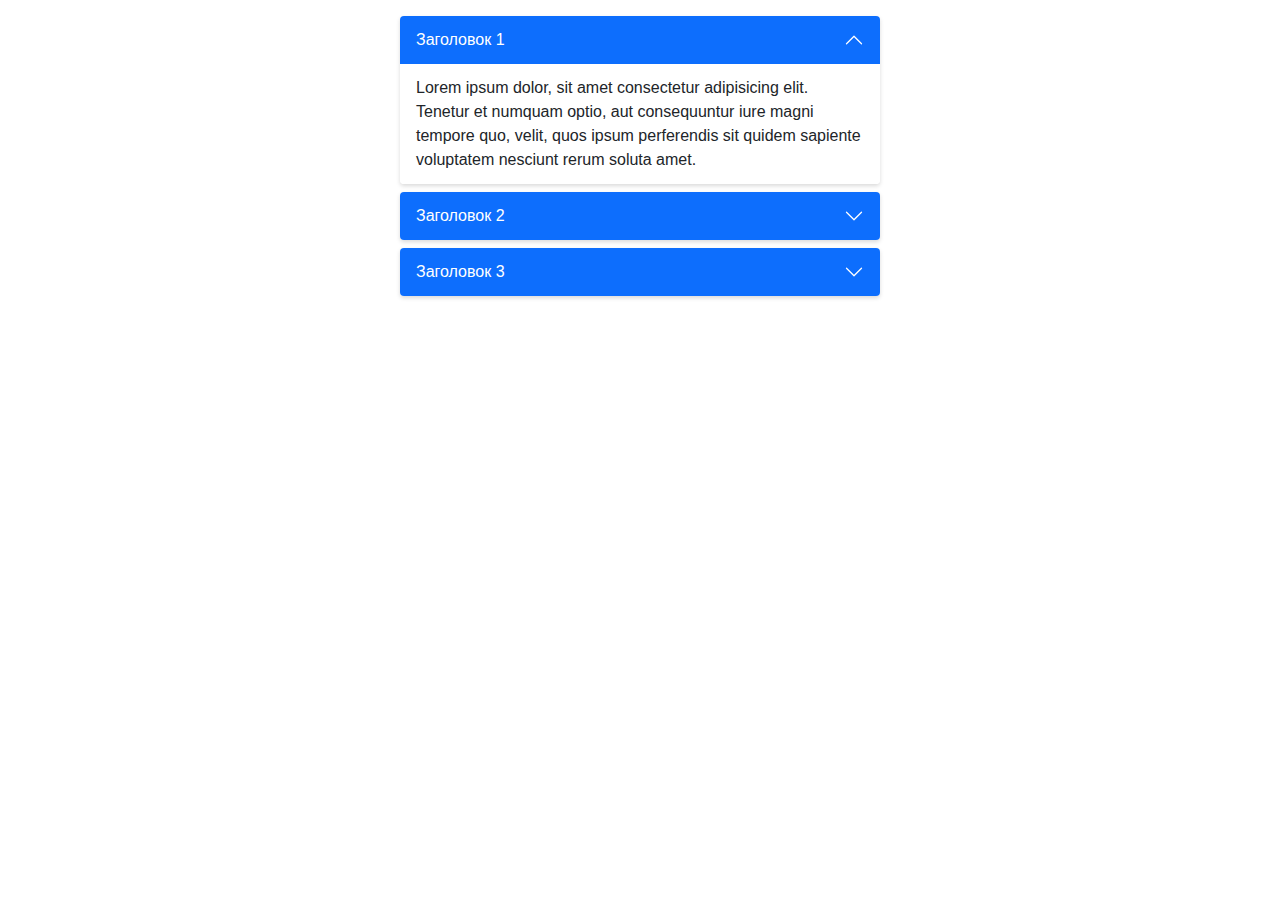
<file: ui-components-master/accordion/index.html>
<!doctype html>
<html lang="ru">

<head>
  <meta charset="utf-8">
  <meta name="viewport" content="width=device-width, initial-scale=1, shrink-to-fit=no">
  <title>Accordion</title>
  <style>
    body {
      margin: 0;
      font-family: -apple-system, BlinkMacSystemFont, "Segoe UI", Roboto, "Helvetica Neue", Arial, "Noto Sans", sans-serif, "Apple Color Emoji", "Segoe UI Emoji", "Segoe UI Symbol", "Noto Color Emoji";
      font-size: 1rem;
      font-weight: 400;
      line-height: 1.5;
      color: #212529;
      text-align: left;
      background-color: #fff;
    }

    *,
    *::before,
    *::after {
      box-sizing: border-box;
    }
  </style>
  <link href="css/accordion.css" rel="stylesheet">
  <script src="js/accordion.js"></script>
</head>

<body>


  <div class="accordion" style="max-width: 30rem; margin: 1rem auto 2rem;">
    <div class="accordion__item accordion__item_show">
      <div class="accordion__header">
        Заголовок 1
      </div>
      <div class="accordion__body">
        Lorem ipsum dolor, sit amet consectetur adipisicing elit. Tenetur et numquam optio, aut consequuntur iure magni
        tempore quo, velit, quos ipsum perferendis sit quidem sapiente voluptatem nesciunt rerum soluta amet.
      </div>
    </div>
    <div class="accordion__item">
      <div class="accordion__header">
        Заголовок 2
      </div>
      <div class="accordion__body">
        Lorem ipsum dolor sit amet consectetur adipisicing elit. Non earum deleniti recusandae placeat rem eius quod
        aliquid adipisci nemo alias debitis corporis pariatur quibusdam est, porro fuga id iure vero?
      </div>
    </div>
    <div class="accordion__item">
      <div class="accordion__header">
        Заголовок 3
      </div>
      <div class="accordion__body">
        Lorem ipsum dolor sit amet consectetur, adipisicing elit. Aliquid repellat dicta vel sapiente laudantium minima
        porro voluptatem nam, alias aliquam qui quasi eveniet odit fugiat eius aspernatur nesciunt veniam expedita!
      </div>
    </div>
  </div>

  <script>
    new ItcAccordion(document.querySelector('.accordion'), {
      alwaysOpen: true
    });
  </script>

</body>

</html>
</file>
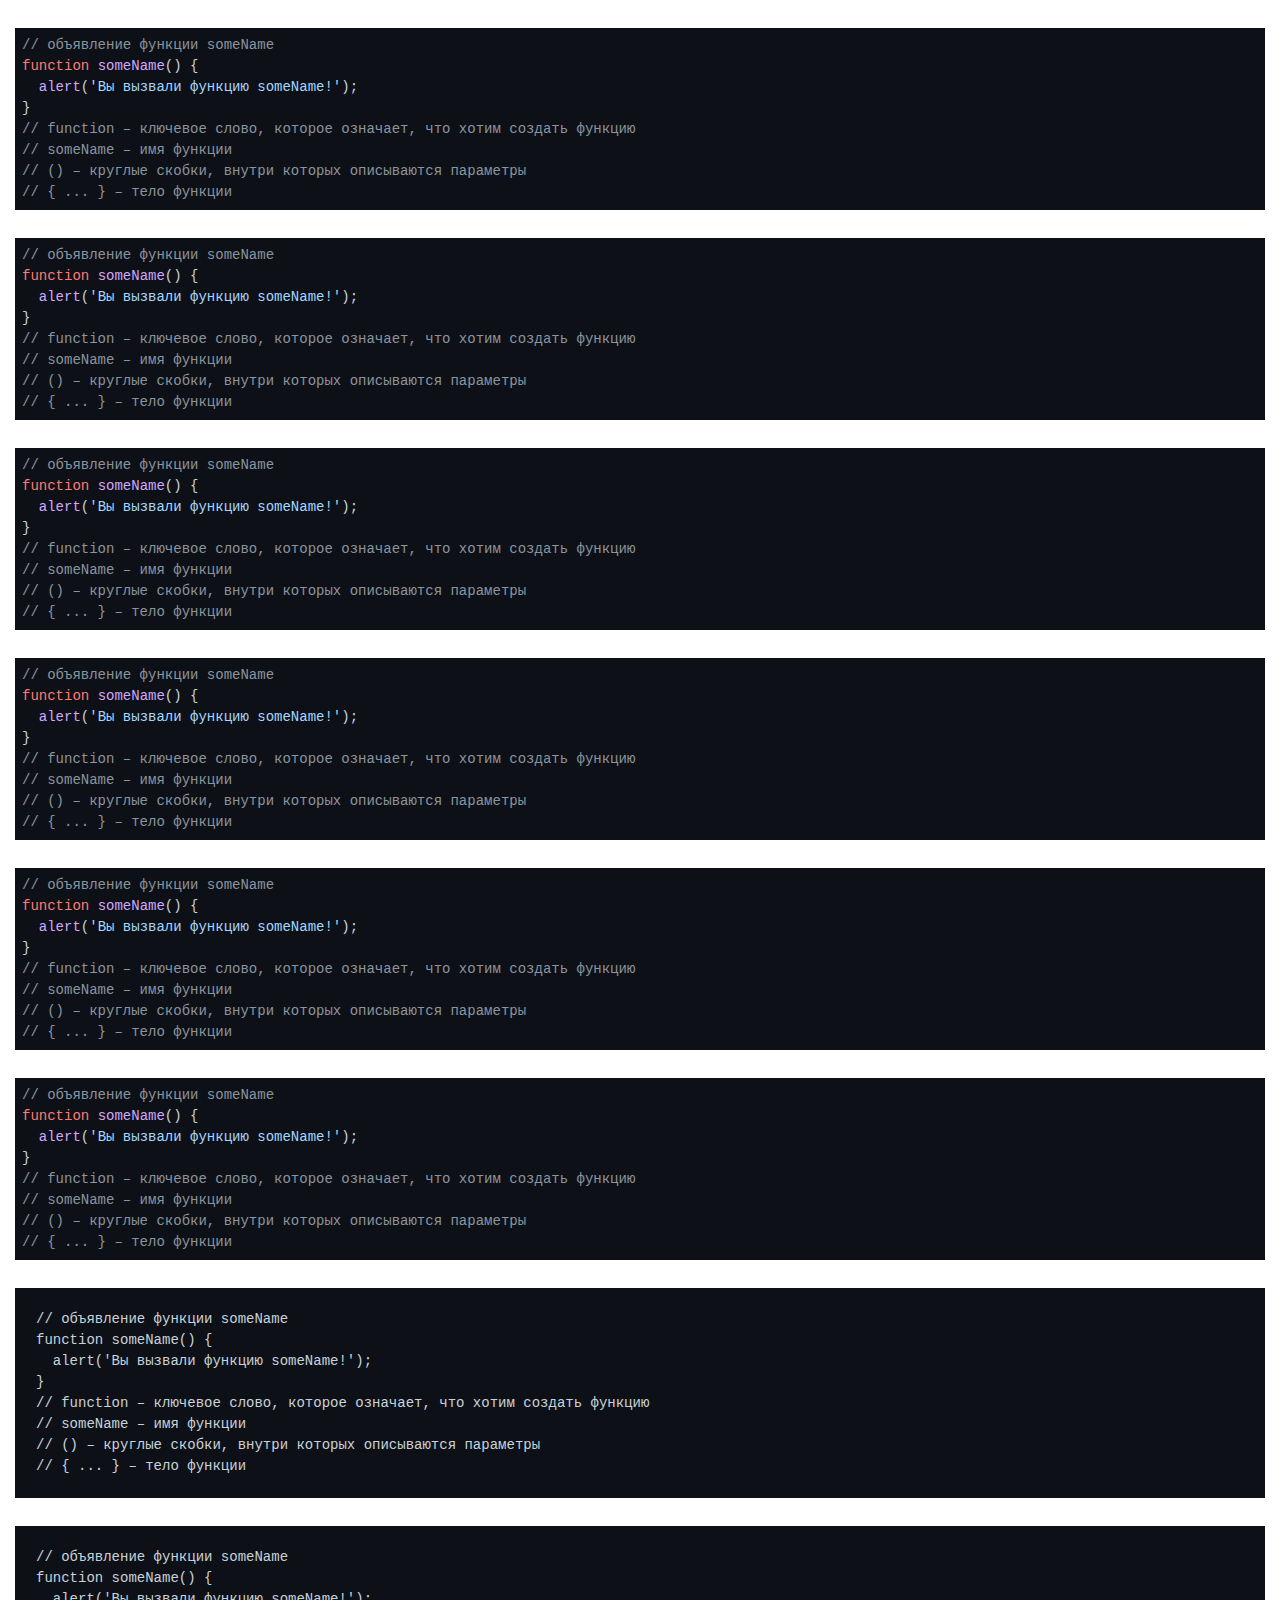
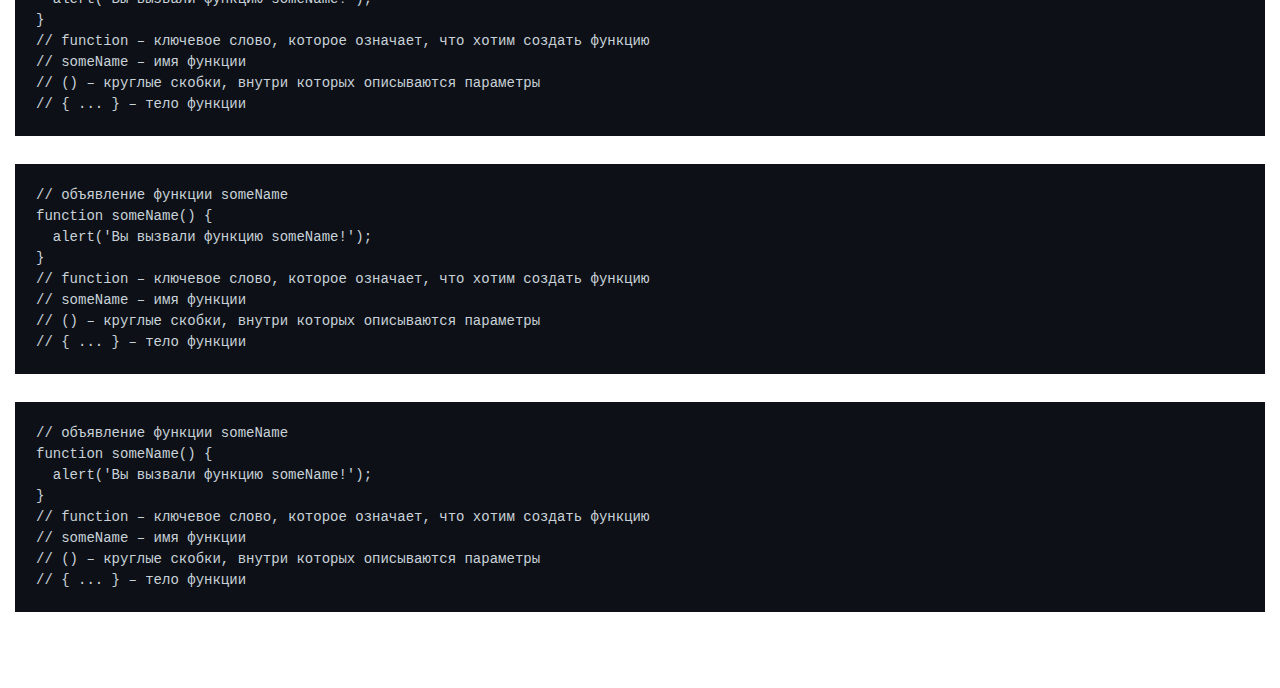
<file: ui-components-master/code-highlighting/index.html>
<!doctype html>
<html lang="ru">

<head>
  <meta charset="utf-8">
  <meta name="viewport" content="width=device-width, initial-scale=1.0">
  <title>highlight.js</title>
  <link href="assets/css/main.css" rel="stylesheet">
  <script defer src="assets/js/main.js"></script>
</head>

<body>

  <div class="container">

    <pre><code class="lang-js">// объявление функции someName
function someName() {
  alert('Вы вызвали функцию someName!');
}
// function – ключевое слово, которое означает, что хотим создать функцию
// someName – имя функции
// () – круглые скобки, внутри которых описываются параметры
// { ... } – тело функции</code></pre>

    <pre><code class="lang-js">// объявление функции someName
function someName() {
  alert('Вы вызвали функцию someName!');
}
// function – ключевое слово, которое означает, что хотим создать функцию
// someName – имя функции
// () – круглые скобки, внутри которых описываются параметры
// { ... } – тело функции</code></pre>

    <pre><code class="lang-js">// объявление функции someName
function someName() {
  alert('Вы вызвали функцию someName!');
}
// function – ключевое слово, которое означает, что хотим создать функцию
// someName – имя функции
// () – круглые скобки, внутри которых описываются параметры
// { ... } – тело функции</code></pre>

    <pre><code class="lang-js">// объявление функции someName
function someName() {
  alert('Вы вызвали функцию someName!');
}
// function – ключевое слово, которое означает, что хотим создать функцию
// someName – имя функции
// () – круглые скобки, внутри которых описываются параметры
// { ... } – тело функции</code></pre>

    <pre><code class="lang-js">// объявление функции someName
function someName() {
  alert('Вы вызвали функцию someName!');
}
// function – ключевое слово, которое означает, что хотим создать функцию
// someName – имя функции
// () – круглые скобки, внутри которых описываются параметры
// { ... } – тело функции</code></pre>

    <pre><code class="lang-js">// объявление функции someName
function someName() {
  alert('Вы вызвали функцию someName!');
}
// function – ключевое слово, которое означает, что хотим создать функцию
// someName – имя функции
// () – круглые скобки, внутри которых описываются параметры
// { ... } – тело функции</code></pre>

    <pre><code class="hljs lang-js">// объявление функции someName
function someName() {
  alert('Вы вызвали функцию someName!');
}
// function – ключевое слово, которое означает, что хотим создать функцию
// someName – имя функции
// () – круглые скобки, внутри которых описываются параметры
// { ... } – тело функции</code></pre>

    <pre><code class="hljs lang-js">// объявление функции someName
function someName() {
  alert('Вы вызвали функцию someName!');
}
// function – ключевое слово, которое означает, что хотим создать функцию
// someName – имя функции
// () – круглые скобки, внутри которых описываются параметры
// { ... } – тело функции</code></pre>

    <pre><code class="hljs lang-js">// объявление функции someName
function someName() {
  alert('Вы вызвали функцию someName!');
}
// function – ключевое слово, которое означает, что хотим создать функцию
// someName – имя функции
// () – круглые скобки, внутри которых описываются параметры
// { ... } – тело функции</code></pre>

    <pre><code class="hljs lang-js">// объявление функции someName
function someName() {
  alert('Вы вызвали функцию someName!');
}
// function – ключевое слово, которое означает, что хотим создать функцию
// someName – имя функции
// () – круглые скобки, внутри которых описываются параметры
// { ... } – тело функции</code></pre>

  </div>

</body>

</html>
</file>
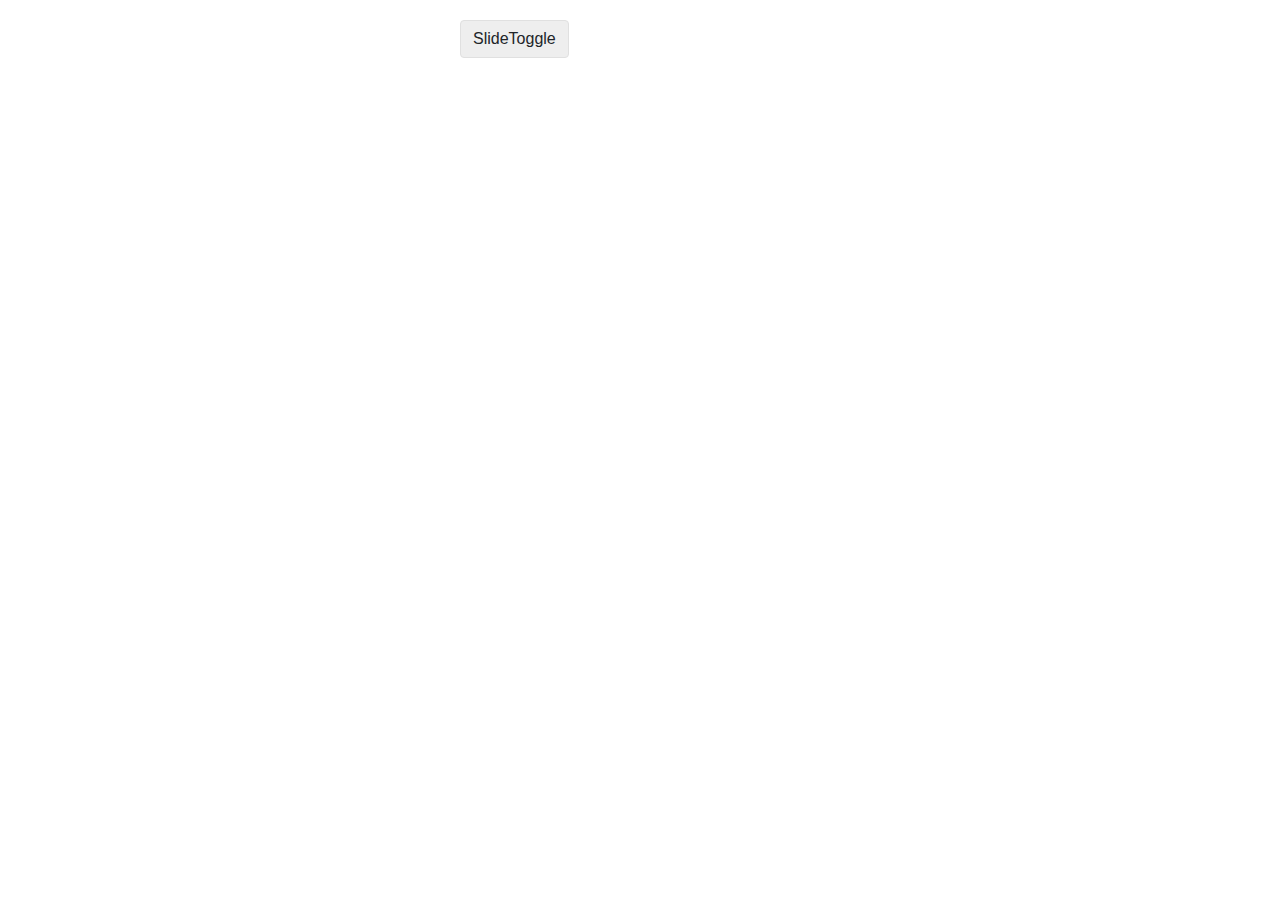
<file: ui-components-master/collapse/index.html>
<!doctype html>
<html lang="ru">

<head>
  <meta charset="utf-8">
  <meta name="viewport" content="width=device-width, initial-scale=1">
  <title>Collapse</title>
  <link rel="stylesheet" href="css/collapse.css">
  <style>
    *,
    *::before,
    *::after {
      box-sizing: border-box;
    }

    body {
      margin: 0;
      font-family: -apple-system, BlinkMacSystemFont, "Segoe UI", Roboto, "Helvetica Neue", Arial, "Noto Sans", sans-serif, "Apple Color Emoji", "Segoe UI Emoji", "Segoe UI Symbol", "Noto Color Emoji";
      font-size: 1rem;
      font-weight: 400;
      line-height: 1.5;
      color: #212529;
      text-align: left;
      background-color: #fff;
    }

    .container {
      max-width: 400px;
      margin-left: auto;
      margin-right: auto;
      padding: 20px;
    }

    button {
      display: inline-block;
      font-weight: 400;
      font-size: inherit;
      line-height: 1.5;
      color: #212529;
      text-align: center;
      text-decoration: none;
      vertical-align: middle;
      cursor: pointer;
      -webkit-user-select: none;
      -moz-user-select: none;
      user-select: none;
      background-color: #eee;
      border: 1px solid #e0e0e0;
      padding: 0.375rem 0.75rem;
      font-size: 1rem;
      border-radius: 0.25rem;
      transition: color .15s ease-in-out, background-color .15s ease-in-out, border-color .15s ease-in-out, box-shadow .15s ease-in-out;
    }

    button:hover {
      background-color: #e0e0e0;
      border-color: #bdbdbd;
    }

    button {
      margin-bottom: 1rem;
    }

    .collapse__body {
      word-wrap: break-word;
      background-color: #fff;
      background-clip: border-box;
      border: 5px solid rgba(139, 195, 74, .5);
      border-radius: 0.25rem;
      padding: 1rem;
    }
  </style>

</head>

<body>

  <div class="container">
    <button id="toggle" type="button">SlideToggle</button>

    <div class="collapse">
      <div class="collapse__body">
        <p>Lorem ipsum dolor sit amet consectetur, adipisicing elit. Aspernatur obcaecati animi corrupti, numquam
          explicabo maxime recusandae cupiditate amet velit sequi soluta nostrum vel consequuntur consectetur
          repellendus quia doloremque itaque eum!</p>
      </div>
    </div>
  </div>



  <script src="js/collapse.js"></script>
  <script>

    const collapse = new ItcCollapse(document.querySelector('.collapse'));

    document.querySelector('#toggle').onclick = () => {
      collapse.toggle();
    }
  </script>

</body>

</html>
</file>
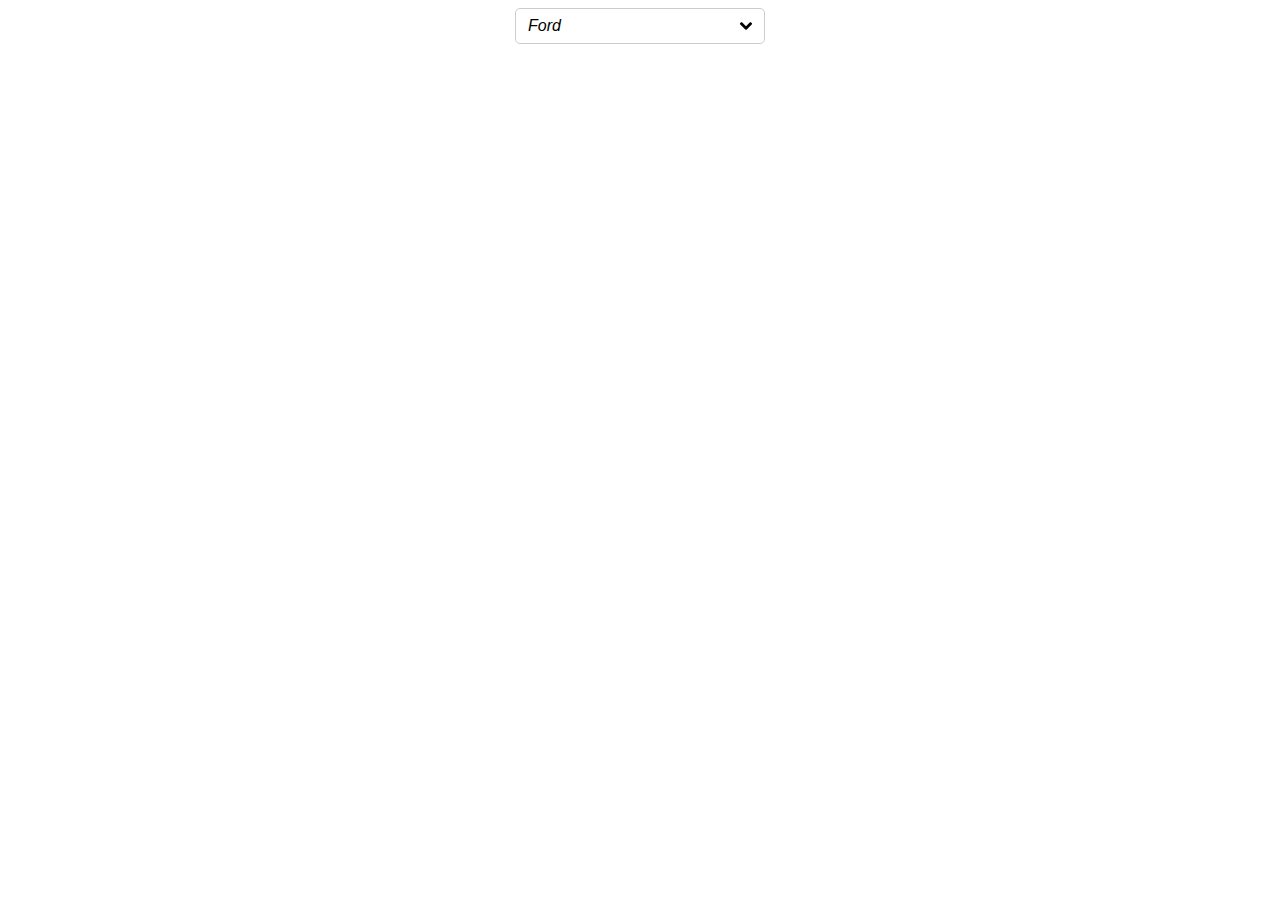
<file: ui-components-master/custom-select/index.html>
<!doctype html>
<html lang="ru">

<head>
  <meta charset="UTF-8">
  <meta name="viewport" content="width=device-width, initial-scale=1.0">
  <title>Custom select</title>
  <link href="https://fonts.googleapis.com/css2?family=Roboto&display=swap" rel="stylesheet">
  <style>
    body {
      font-family: 'Roboto', sans-serif;
    }

    .container {
      max-width: 250px;
      margin-left: auto;
      margin-right: auto;
    }
  </style>
  <!-- Подключаем CSS файл CustomSelect -->
  <link rel="stylesheet" href="itc-custom-select.css">
  <!-- Подключаем JavaScript файл CustomSelect -->
  <script defer src="itc-custom-select.js"></script>
  <!-- JS-код в котором инициализируем экземпляр CustomSelect для #select-1 -->
  <script>
    document.addEventListener('DOMContentLoaded', () => {
      ItcCustomSelect.create('#select-1', {
        name: 'car',
        targetValue: 'ford',
        options: [
          ['volkswagen', 'Volkswagen'],
          ['ford', 'Ford'],
          ['toyota', 'Toyota'],
          ['nissan', 'Nissan']
        ],
        onSelected(select, option) {
          // выбранное значение
          console.log(`Выбранное значение: ${select.value}`);
          // индекс выбранной опции
          console.log(`Индекс выбранной опции: ${select.selectedIndex}`);
          // выбранный текст опции
          const text = option ? option.textContent : '';
          console.log(`Выбранный текст опции: ${text}`);
        },
      });
      document.querySelector('.itc-select').addEventListener('itc.select.change', (e) => {
        const btn = e.target.querySelector('.itc-select__toggle');
        // выбранное значение
        console.log(`Выбранное значение: ${btn.value}`);
         // индекс выбранной опции
        console.log(`Индекс выбранной опции: ${btn.dataset.index}`);
        // выбранный текст опции
        const selected = e.target.querySelector('.itc-select__option_selected');
        const text = selected ? selected.textContent : '';
        console.log(`Выбранный текст опции: ${text}`);
      });
    })
  </script>
</head>

<body>

  <div class="container">

    <!-- Кастомный селект -->
    <div id="select-1"></div>

  </div>
</body>

</html>
</file>
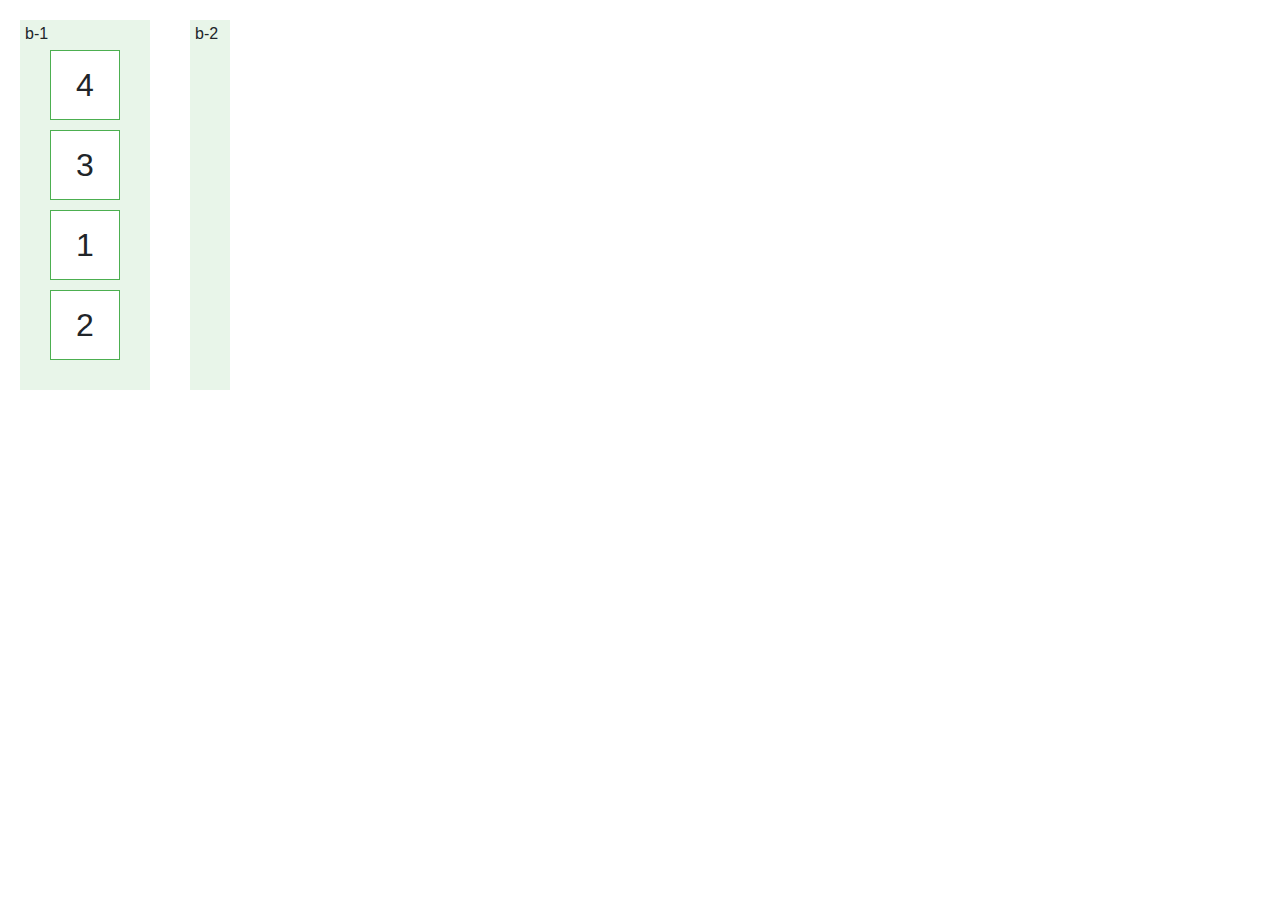
<file: ui-components-master/dynamic-move-elements/index.html>
<!doctype html>
<html lang="ru">

<head>
  <meta charset="utf-8">
  <meta name="viewport" content="width=device-width, initial-scale=1">
  <title>Dynamic Movement of Elements</title>
  <style>
    *,
    *::before,
    *::after {
      box-sizing: border-box;
    }

    body {
      margin: 0;
      font-family: -apple-system, BlinkMacSystemFont, "Segoe UI", Roboto, "Helvetica Neue", Arial, "Noto Sans", sans-serif, "Apple Color Emoji", "Segoe UI Emoji", "Segoe UI Symbol", "Noto Color Emoji";
      font-size: 1rem;
      font-weight: 400;
      line-height: 1.5;
      color: #212529;
      text-align: left;
      background-color: #fff;
    }

    .container {
      display: flex;
      flex-wrap: wrap;
    }

    .b-1,
    .b-2 {
      margin: 20px;
      padding: 20px;
      background-color: #e8f5e9;
      position: relative;
    }

    .section {
      position: absolute;
      top: 0;
      left: 0;
      padding: 2px 5px;
    }

    .el-1,
    .el-2,
    .el-3,
    .el-4 {
      width: 70px;
      height: 70px;
      margin: 10px;
      background-color: #fff;
      border: 1px solid #4caf50;
      display: flex;
      align-items: center;
      justify-content: center;
      font-size: 2rem;
    }
  </style>

</head>

<body>

  <div class="container">

    <div class="b-1">
      <div class="section">b-1</div>
      <div class="el-1">1</div>
      <div class="el-2">2</div>
    </div>

    <div class="b-2">
      <div class="section">b-2</div>
      <div class="el-3" data-move-el="[{'bp-min': 1000, 'index': 1, 'target': '.b-1'}]">3</div>
      <div class="el-4" data-move-el="[{'bp-min': 300, 'index': 1, 'target': '.b-1'}]">4</div>
    </div>

  </div>



  <script src="js/move-elements.js"></script>
  <script>
    new ItcMoveEl();
  </script>

</body>

</html>
</file>
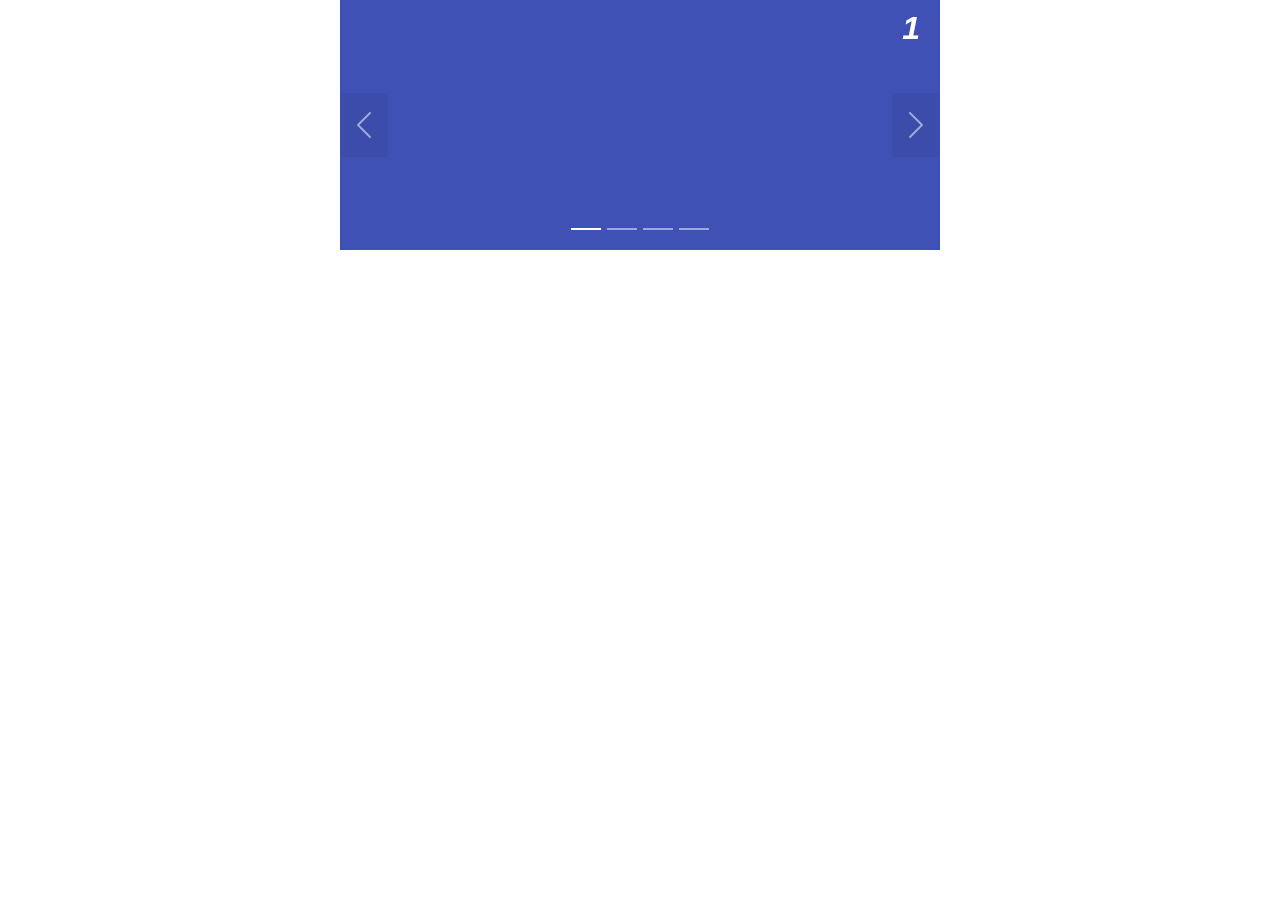
<file: ui-components-master/simple-adaptive-slider/index.html>
<!doctype html>
<html lang="ru">

<head>
  <meta charset="utf-8">
  <meta name="viewport" content="width=device-width, initial-scale=1, shrink-to-fit=no">
  <title>JavaScript SimpleAdaptiveSlider - Слайдер для сайта на чистом JavaScript [Example 01]</title>
  <!-- Подключаем CSS слайдера -->
  <link rel="stylesheet" href="css/simple-adaptive-slider.css">
  <style>
    /* стили для элемента body */
    body {
      margin: 0;
      font-family: -apple-system, BlinkMacSystemFont, 'Segoe UI', Roboto, 'Helvetica Neue', Arial,
      sans-serif, 'Apple Color Emoji', 'Segoe UI Emoji', 'Segoe UI Symbol';
    }

    /* дополнительные стили для этого примера */
    .itcss__items {
      counter-reset: slide;
    }

    .itcss__item {
      counter-increment: slide;
    }

    .itcss__item>div::before {
      content: counter(slide);
      position: absolute;
      top: 10px;
      right: 20px;
      color: #fff;
      font-style: italic;
      font-size: 32px;
      font-weight: bold;
    }
  </style>
  <!-- Подключаем JS слайдера -->
  <script defer src="js/simple-adaptive-slider.js"></script>
  <script>
    document.addEventListener('DOMContentLoaded', () => {
      // активация слайдера
      new ItcSimpleSlider('.itcss', {
        loop: true,
        autoplay: true,
        swipe: true
      });
    });
  </script>
</head>

<body>
  <!-- Разметка слайдера -->
  <div class="itcss">
    <div class="itcss__wrapper">
      <div class="itcss__items">
        <div class="itcss__item">
          <div style="height: 250px; background: #3f51b5;"></div>
        </div>
        <div class="itcss__item">
          <div style="height: 250px; background: #607d8b;"></div>
        </div>
        <div class="itcss__item">
          <div style="height: 250px; background: #f44336;"></div>
        </div>
        <div class="itcss__item">
          <div style="height: 250px; background: #4caf50;"></div>
        </div>
      </div>
    </div>
    <button class="itcss__btn itcss__btn_prev" role="button" data-slide="prev"></button>
    <button class="itcss__btn itcss__btn_next" role="button" data-slide="next"></button>
  </div>
</body>

</html>
</file>
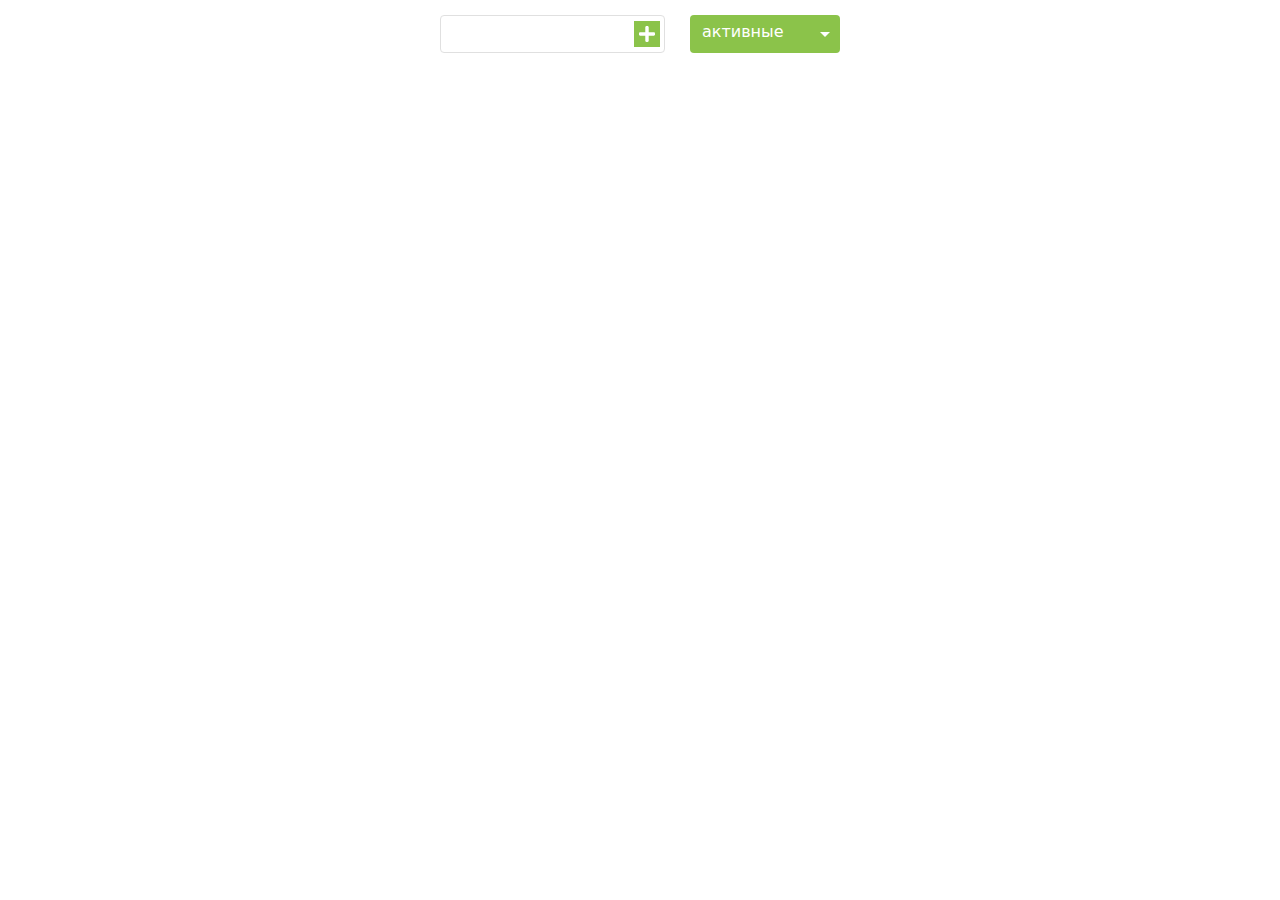
<file: ui-components-master/simple-todo-list/index.html>
<!doctype html>
<html lang="ru">

<head>
  <meta charset="utf-8">
  <meta name="viewport" content="width=device-width, initial-scale=1, shrink-to-fit=no">
  <title>Todo List on pure JavaScript</title>
  <link rel="stylesheet" href="css/simple-todo-list.css">
  <script defer src="js/simple-todo-list.js"></script>
  <style>
    *,
    *::before,
    *::after {
      box-sizing: border-box;
    }

    body {
      margin: 0;
      font-family: system-ui, -apple-system, "Segoe UI", Roboto, "Helvetica Neue", Arial, "Noto Sans", "Liberation Sans", sans-serif, "Apple Color Emoji", "Segoe UI Emoji", "Segoe UI Symbol", "Noto Color Emoji";
      font-size: 1rem;
      font-weight: 400;
      line-height: 1.5;
      color: #212529;
      background-color: #fff;
      -webkit-text-size-adjust: 100%;
      -webkit-tap-highlight-color: rgba(0, 0, 0, 0);
    }
  </style>
</head>

<body>

  <div class="todo">
    <div class="todo__input">
      <input class="todo__text" type="text">
      <span class="todo__add"></span>
    </div>
    <select class="todo__options">
      <option value="active">активные</option>
      <option value="completed">завершённые</option>
      <option value="deleted">удалённые</option>
    </select>
    <ul class="todo__items" data-todo-option="active"></ul>
  </div>

</body>

</html>
</file>
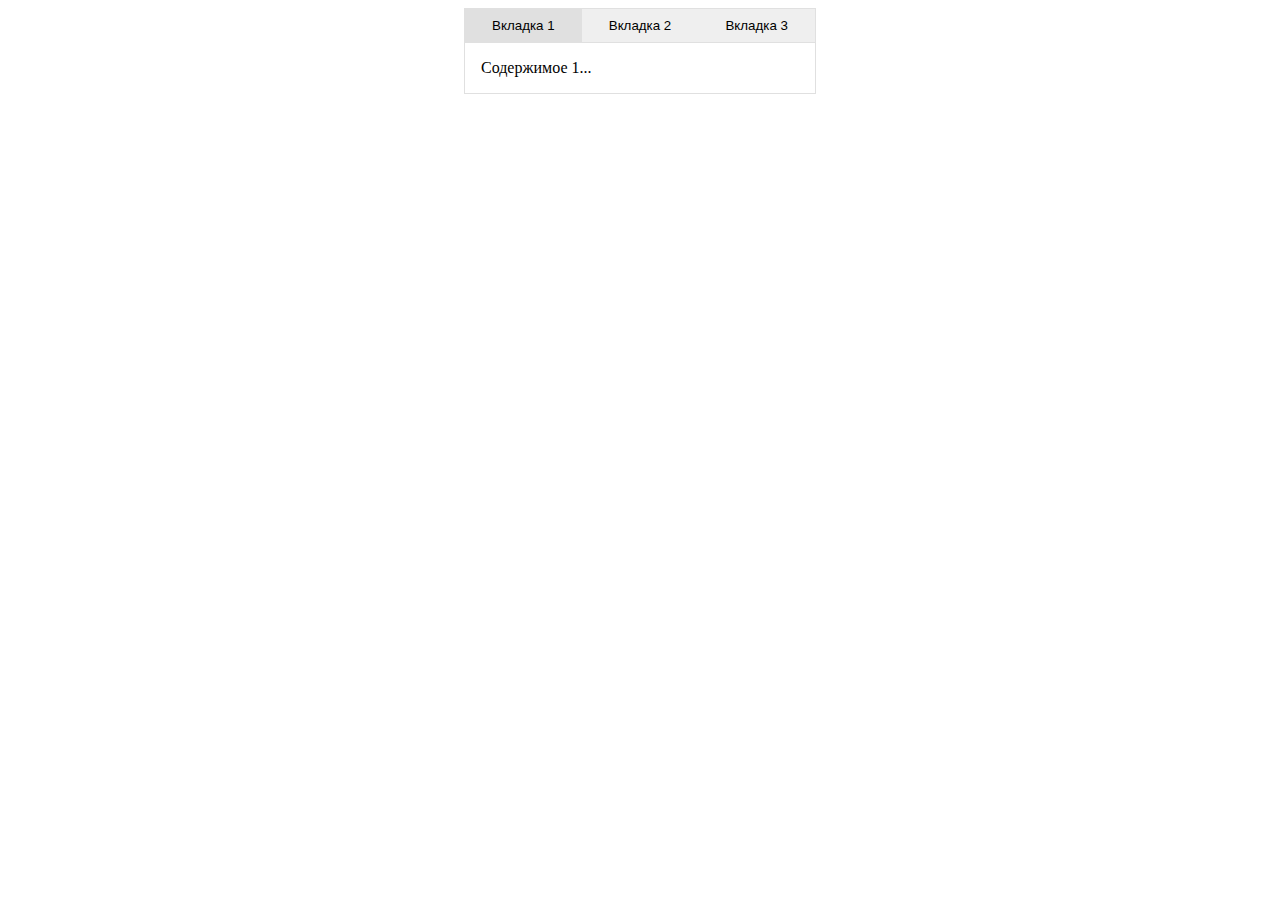
<file: ui-components-master/tabs/index.html>
<!DOCTYPE html>
<html lang="ru">

<head>
  <meta charset="utf-8">
  <meta http-equiv="X-UA-Compatible" content="IE=edge">
  <meta name="viewport" content="width=device-width, initial-scale=1">
  <title>Табы на чистом CSS и JavaScript</title>
  <link rel="stylesheet" href="css/tabs.css">
  <style>
    .tabs {
      max-width: 350px;
      margin-left: auto;
      margin-right: auto;
    }
  </style>

</head>

<body>

  <div class="tabs">
    <div class="tabs__nav">
      <button class="tabs__btn tabs__btn_active">Вкладка 1</button>
      <button class="tabs__btn">Вкладка 2</button>
      <button class="tabs__btn">Вкладка 3</button>
    </div>
    <div class="tabs__content">
      <div class="tabs__pane tabs__pane_show">
        Содержимое 1...
      </div>
      <div class="tabs__pane">
        Содержимое 2...
      </div>
      <div class="tabs__pane" id="content-3">
        Содержимое 3...
      </div>
    </div>
  </div>

  <script src="js/tabs.js"></script>
  <script>
    const tabs = new ItcTabs('.tabs');
  </script>

</body>

</html>
</file>
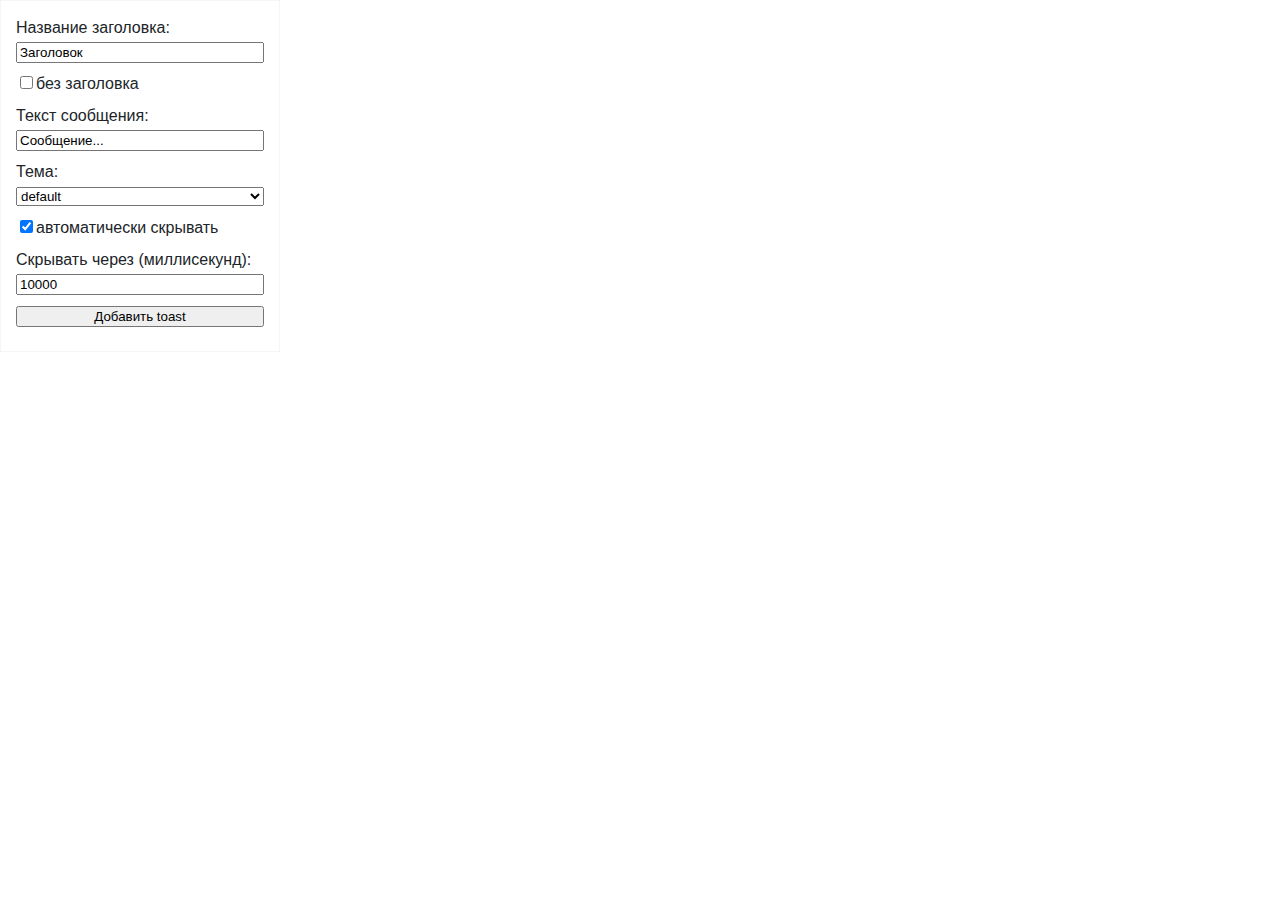
<file: ui-components-master/toast/index.html>
<!doctype html>
<html lang="ru">

<head>
  <meta charset="utf-8">
  <meta name="viewport" content="width=device-width, initial-scale=1, shrink-to-fit=no">
  <title>Toast on pure JavaScript</title>
  <style>
    body {
      margin: 0;
      font-family: -apple-system, BlinkMacSystemFont, "Segoe UI", Roboto, "Helvetica Neue", Arial, "Noto Sans", sans-serif, "Apple Color Emoji", "Segoe UI Emoji", "Segoe UI Symbol", "Noto Color Emoji";
      font-size: 1rem;
      font-weight: 400;
      line-height: 1.5;
      color: #212529;
      text-align: left;
      background-color: #fff;
    }

    *,
    *::before,
    *::after {
      box-sizing: border-box;
    }
  </style>
  <link href="css/toast.css" rel="stylesheet">
  <script src="js/toast.js"></script>
</head>

<body style="min-height: 100vh;">

  <div style="max-width: 280px; padding: 15px; border: 1px solid #f5f5f5;">
    <div style="margin-bottom: 0.5rem;">
      Название заголовка:
      <input name="toast-title" type="text" value="Заголовок" style="width: 100%;">
    </div>
    <div style="margin-bottom: 0.5rem;">
      <input name="toast-without-title" type="checkbox">без заголовка
    </div>
    <div style="margin-bottom: 0.5rem;">
      Текст сообщения:
      <input name="toast-text" type="text" value="Сообщение..." style="width: 100%;">
    </div>
    <div style="margin-bottom: 0.5rem;">
      Тема:
      <select class="form-control" name="toast-theme" style="width: 100%;">
        <option selected value="default">default</option>
        <option value="primary">primary</option>
        <option value="secondary">secondary</option>
        <option value="success">success</option>
        <option value="danger">danger</option>
        <option value="warning">warning</option>
        <option value="info">info</option>
        <option value="light">light</option>
        <option value="dark">dark</option>
      </select>
    </div>
    <div style="margin-bottom: 0.5rem;">
      <input name="toast-autohide" type="checkbox" checked>автоматически скрывать
    </div>
    <div style="margin-bottom: 0.5rem;">
      Скрывать через (миллисекунд):
      <input name="toast-interval" type="text" value="10000" style="width: 100%;">
    </div>
    <div style="margin-bottom: 0.5rem;">
      <button id="add-toast" type="button" style="width: 100%;">Добавить toast</button>
    </div>
  </div>



  <script>
    document.querySelector('[name="toast-without-title"]').onchange = (e) => {
      document.querySelector('[name="toast-title"]').disabled = e.target.checked;
    }

    document.addEventListener('hide.toast', (e) => {
      console.log(e.detail.target);
    });

    document.querySelector('#add-toast').onclick = () => {
      /*
        title - название заголовка
        text - текст сообщения
        theme - тема
        autohide - нужно ли автоматически скрыть всплывающее сообщение через interval миллисекунд interval - количество миллисекунд через которые необходимо скрыть сообщение
      */
      new Toast({
        title: document.querySelector('[name="toast-without-title"]').checked === true ?
          false : document.querySelector('[name="toast-title"]').value,
        text: document.querySelector('[name="toast-text"]').value,
        theme: document.querySelector('[name="toast-theme"] option:checked').value,
        autohide: document.querySelector('[name="toast-autohide"]').checked,
        interval: parseInt(document.querySelector('[name="toast-interval"]').value)
      });
    }
  </script>

</body>

</html>
</file>
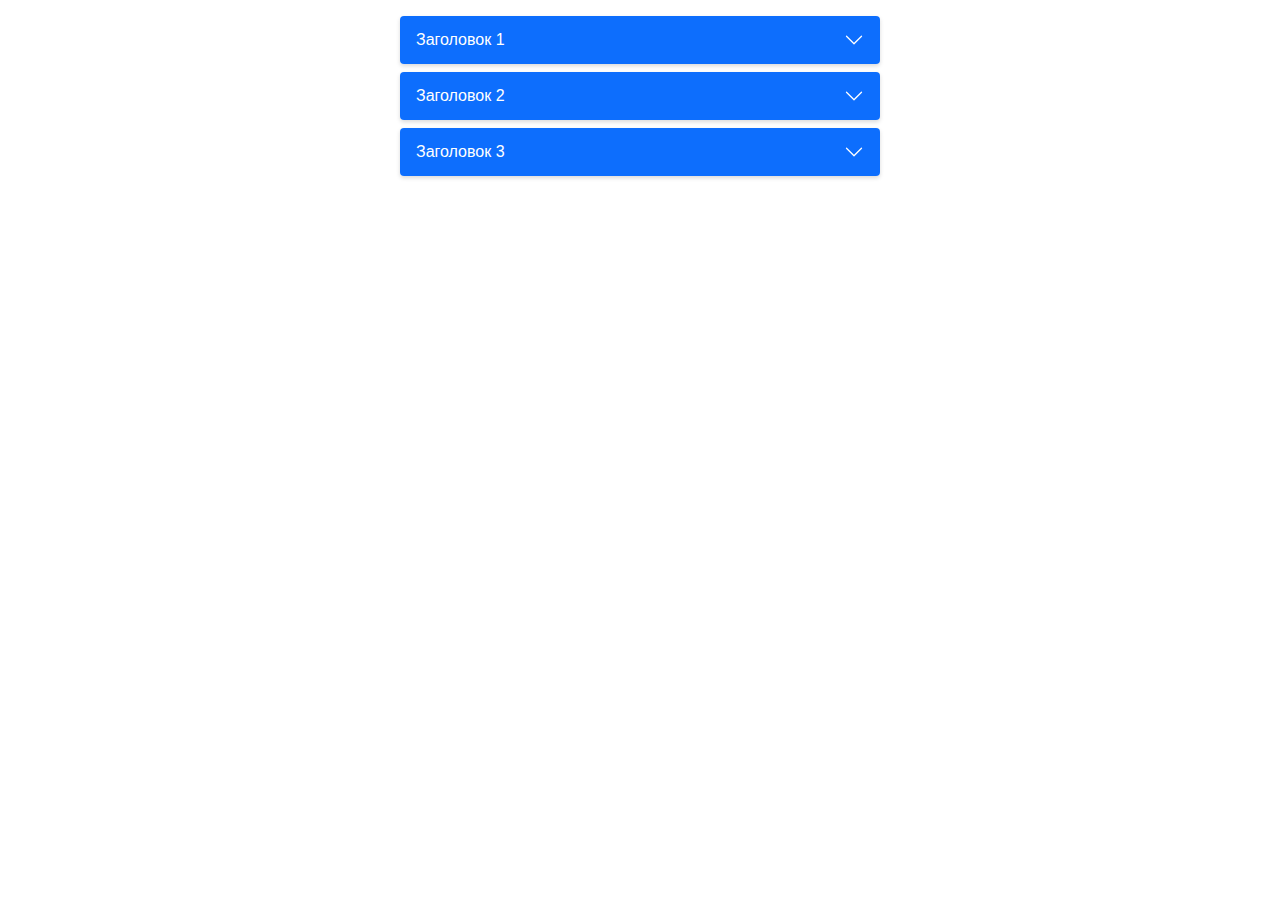
<file: ui-components-master/accordion/animated-2.html>
<!doctype html>
<html lang="ru">

<head>
  <meta charset="utf-8">
  <meta name="viewport" content="width=device-width, initial-scale=1, shrink-to-fit=no">
  <title>Accordion</title>
  <style>
    body {
      margin: 0;
      font-family: -apple-system, BlinkMacSystemFont, "Segoe UI", Roboto, "Helvetica Neue", Arial, "Noto Sans", sans-serif, "Apple Color Emoji", "Segoe UI Emoji", "Segoe UI Symbol", "Noto Color Emoji";
      font-size: 1rem;
      font-weight: 400;
      line-height: 1.5;
      color: #212529;
      text-align: left;
      background-color: #fff;
    }

    *,
    *::before,
    *::after {
      box-sizing: border-box;
    }
  </style>
  <link href="css/animated-accordion-2.css" rel="stylesheet">
  <script src="js/animated-accordion-2.js"></script>
</head>

<body>


  <div id="accordion" class="accordion" style="max-width: 30rem; margin: 1rem auto;">
    <div class="accordion__item">
      <div class="accordion__header">
        Заголовок 1
      </div>
      <div class="accordion__body">
        <div class="accordion__content">
          Lorem ipsum dolor sit amet consectetur adipisicing elit. Obcaecati consequuntur autem, mollitia rem aperiam
          fugit eos officia vel quidem quis officiis dolores porro beatae veritatis tenetur. Culpa ex libero a!
        </div>
      </div>
    </div>
    <div class="accordion__item">
      <div class="accordion__header">
        Заголовок 2
      </div>
      <div class="accordion__body">
        <div class="accordion__content">
          Lorem ipsum dolor sit amet consectetur adipisicing elit. Ea dignissimos a autem perspiciatis sit eum
          exercitationem expedita omnis ipsam voluptate veritatis dolores similique eligendi, earum quasi officia in
          facilis dolorum!
        </div>
      </div>
    </div>
    <div class="accordion__item">
      <div class="accordion__header">
        Заголовок 3
      </div>
      <div class="accordion__body">
        <div class="accordion__content">
          Lorem ipsum, dolor sit amet consectetur adipisicing elit. Dicta pariatur dolore consectetur perferendis libero
          nam sit magni voluptatibus voluptates autem nesciunt, praesentium quidem deserunt ipsa totam esse ullam? Quod,
          maiores!
        </div>
      </div>
    </div>
  </div>



  <script>
    new ItcAccordion(document.querySelector('.accordion'), {
      alwaysOpen: false
    });
  </script>

</body>

</html>
</file>
<file: ui-components-master/accordion/css/accordion.css>
.accordion__item {
  margin-bottom: 0.5rem;
  border-radius: 0.25rem;
  box-shadow: 0 0.125rem 0.25rem rgb(0 0 0 / 15%);
}

.accordion__header {
  display: flex;
  justify-content: space-between;
  align-items: center;
  padding: 0.75rem 1rem;
  color: #fff;
  font-weight: 500;
  background-color: #0d6efd;
  border-top-left-radius: 0.25rem;
  border-top-right-radius: 0.25rem;
  cursor: pointer;
  transition: background-color 0.2s ease-out;
}

.accordion__header::after {
  flex-shrink: 0;
  width: 1.25rem;
  height: 1.25rem;
  margin-left: auto;
  background-image: url("data:image/svg+xml,%3csvg xmlns='http://www.w3.org/2000/svg' viewBox='0 0 16 16' fill='%23ffffff'%3e%3cpath fill-rule='evenodd' d='M1.646 4.646a.5.5 0 0 1 .708 0L8 10.293l5.646-5.647a.5.5 0 0 1 .708.708l-6 6a.5.5 0 0 1-.708 0l-6-6a.5.5 0 0 1 0-.708z'/%3e%3c/svg%3e");
  background-repeat: no-repeat;
  background-size: 1.25rem;
  content: "";
}

.accordion__item_show .accordion__header::after {
  transform: rotate(-180deg);
}

.accordion__header:hover {
  background-color: #0b5ed7;
}

.accordion__item_hidden .accordion__header {
  border-bottom-right-radius: 0.25rem;
  border-bottom-left-radius: 0.25rem;
}

.accordion__body {
  padding: 0.75rem 1rem;
  overflow: hidden;
  background: #fff;
  border-bottom-right-radius: 0.25rem;
  border-bottom-left-radius: 0.25rem;
}

.accordion__item:not(.accordion__item_show) .accordion__header {
  border-bottom-right-radius: 0.25rem;
  border-bottom-left-radius: 0.25rem;
}

.accordion__item:not(.accordion__item_show) .accordion__body {
  display: none;
}
</file>
<file: ui-components-master/code-highlighting/assets/css/main.css>
*,
*::before,
*::after {
  box-sizing: border-box;
}

@media (prefers-reduced-motion: no-preference) {
  :root {
    scroll-behavior: smooth;
  }
}

body {
  margin: 0;
  color: #212529;
  font-weight: 400;
  font-size: 1rem;
  font-family: system-ui, -apple-system, "Segoe UI", Roboto, "Helvetica Neue",
    Arial, "Noto Sans", "Liberation Sans", sans-serif, "Apple Color Emoji",
    "Segoe UI Emoji", "Segoe UI Symbol", "Noto Color Emoji";
  line-height: 1.5;
  text-align: left;
  background-color: #fff;
  text-size-adjust: 100%;
  -webkit-tap-highlight-color: rgb(0 0 0 / 0%);
}

.container {
  padding-right: 15px;
  padding-left: 15px;
}

pre {
  display: block;
  margin: 2em 0;
  padding: 0.5em;
  overflow-x: auto;
  color: #c9d1d9;
  font-size: 0.875rem;
  font-family: SFMono-Regular, Menlo, Monaco, Consolas, "Liberation Mono",
    "Courier New", monospace;
  direction: ltr;
  unicode-bidi: bidi-override;
  background: #0d1117;
}

.hljs {
  display: block;
  padding: 1em;
  overflow-x: auto;
  font-size: 0.875rem;
  white-space: pre;
}
</file>
<file: ui-components-master/collapse/css/collapse.css>
.collapse:not(.collapse_show) {
  display: none;
}
</file>
<file: ui-components-master/custom-select/itc-custom-select.css>
.itc-select {
  position: relative;
  width: 100%;
}

.itc-select__toggle {
  display: flex;
  justify-content: space-between;
  align-items: center;
  width: 100%;
  padding: 0.375rem 0.75rem;
  font-size: 1rem;
  font-style: italic;
  line-height: 1.4;
  background-color: #fff;
  border: 1px solid #ccc;
  border-radius: 0.3125rem;
  cursor: pointer;
  user-select: none;
}

.itc-select__toggle::after {
  flex-shrink: 0;
  width: 0.75rem;
  height: 0.75rem;
  margin-left: 1rem;
  background-image: url('data:image/svg+xml,%3Csvg xmlns="http://www.w3.org/2000/svg" height="100" width="100"%3E%3Cpath d="M97.625 25.3l-4.813-4.89c-1.668-1.606-3.616-2.41-5.84-2.41-2.27 0-4.194.804-5.777 2.41L50 52.087 18.806 20.412C17.223 18.805 15.298 18 13.03 18c-2.225 0-4.172.804-5.84 2.41l-4.75 4.89C.813 26.95 0 28.927 0 31.23c0 2.346.814 4.301 2.439 5.865l41.784 42.428C45.764 81.174 47.689 82 50 82c2.268 0 4.215-.826 5.84-2.476l41.784-42.428c1.584-1.608 2.376-3.563 2.376-5.865 0-2.26-.792-4.236-2.375-5.932z"/%3E%3C/svg%3E');
  background-size: cover;
  content: "";
}

.itc-select__toggle:focus {
  outline: none;
}

.itc-select_show .itc-select__toggle::after {
  transform: rotate(180deg);
}

.itc-select__dropdown {
  position: absolute;
  top: 2.5rem;
  right: 0;
  left: 0;
  z-index: 2;
  display: none;
  max-height: 10rem;
  overflow-y: auto;
  background-color: #fff;
  border: 1px solid #ccc;
  border-radius: 0.3125rem;
}

.itc-select_show .itc-select__dropdown {
  display: block;
}

.itc-select_show .itc-select__backdrop {
  display: block;
}

.itc-select__options {
  margin: 0;
  padding: 0;
  list-style: none;
}

.itc-select__option {
  padding: 0.375rem 0.75rem;
}

.itc-select__option_selected {
  display: flex;
  justify-content: space-between;
  align-items: center;
  background-color: #e1f5fe;
}

.itc-select__option_selected::after {
  width: 0.75rem;
  height: 0.75rem;
  color: #0277bd;
  background-image: url('data:image/svg+xml,%3Csvg xmlns="http://www.w3.org/2000/svg" height="100" width="100" class="svg-inline--fa fa-check fa-w-16" data-icon="check" data-prefix="fas" aria-hidden="true"%3E%3Cpath d="M33.964 85.547l-32.5-32.251a4.935 4.935 0 010-7.017l7.071-7.017a5.027 5.027 0 017.071 0L37.5 60.987l46.894-46.534a5.028 5.028 0 017.07 0l7.072 7.017a4.935 4.935 0 010 7.017l-57.5 57.06a5.027 5.027 0 01-7.072 0z" fill="%230277bd"/%3E%3C/svg%3E');
  background-size: cover;
  content: "";
}

.itc-select__option:hover {
  background-color: #f5f5f5;
  cursor: pointer;
  transition: 0.2s background-color ease-in-out;
}
</file>
<file: ui-components-master/simple-adaptive-slider/css/simple-adaptive-slider.css>
/**
  * SimpleAdaptiveSlider by itchief (https://github.com/itchief/ui-components/tree/master/simple-adaptive-slider)
  * Copyright 2020 - 2022 Alexander Maltsev
  * Licensed under MIT (https://github.com/itchief/ui-components/blob/master/LICENSE)
  */

/* стили для корневого элемента слайдера */
.itcss {
  position: relative;
  max-width: 600px;
  margin-right: auto;
  margin-left: auto;
}

/* стили для wrapper */
.itcss__wrapper {
  position: relative;
  overflow: hidden;
  background-color: #eee;
}

/* стили для элемента, в котором непосредственно расположены элементы (слайды) */
.itcss__items {
  display: flex;
  transform-style: preserve-3d;
  backface-visibility: hidden;
  transition: transform 0.5s ease;
  will-change: transform;
}

/* стили для элементов */
.itcss__item {
  position: relative;
  flex: 0 0 100%;
  max-width: 100%;
  transform-style: preserve-3d;
  backface-visibility: hidden;
  will-change: transform;
}

/* кнопки Prev и Next */
.itcss__btn {
  position: absolute;
  top: 50%;
  display: flex;
  justify-content: center;
  align-items: center;
  width: 3rem;
  height: 4rem;
  color: #fff;
  background: rgb(0 0 0 / 10%);
  border: none;
  outline: none;
  transform: translateY(-50%);
  cursor: pointer;
  opacity: 0.5;
  user-select: none;
}

.itcss__btn_hide {
  display: none;
}

.itcss__btn:hover,
.itcss__btn:focus {
  color: #fff;
  text-decoration: none;
  border: none;
  opacity: 0.7;
}

.itcss__btn_prev {
  left: 0;
}

.itcss__btn_next {
  right: 0;
}

.itcss__btn::before {
  content: "";
  display: inline-block;
  width: 2rem;
  height: 2rem;
  background: transparent no-repeat center center;
  background-size: 100% 100%;
}

.itcss__btn_prev::before {
  background-image: url("data:image/svg+xml,%3csvg xmlns='http://www.w3.org/2000/svg' viewBox='0 0 16 16' fill='%23fff'%3e%3cpath d='M11.354 1.646a.5.5 0 0 1 0 .708L5.707 8l5.647 5.646a.5.5 0 0 1-.708.708l-6-6a.5.5 0 0 1 0-.708l6-6a.5.5 0 0 1 .708 0z'/%3e%3c/svg%3e");
}

.itcss__btn_next::before {
  background-image: url("data:image/svg+xml,%3csvg xmlns='http://www.w3.org/2000/svg' viewBox='0 0 16 16' fill='%23fff'%3e%3cpath d='M4.646 1.646a.5.5 0 0 1 .708 0l6 6a.5.5 0 0 1 0 .708l-6 6a.5.5 0 0 1-.708-.708L10.293 8 4.646 2.354a.5.5 0 0 1 0-.708z'/%3e%3c/svg%3e");
}

/* Индикаторы */
.itcss__indicators {
  position: absolute;
  right: 0;
  bottom: 10px;
  left: 0;
  display: flex;
  justify-content: center;
  margin: 0 15%;
  padding-left: 0;
  list-style: none;
  user-select: none;
}

.itcss__indicator {
  flex: 0 1 auto;
  width: 30px;
  height: 2px;
  margin-right: 3px;
  margin-left: 3px;
  background-color: rgb(255 255 255 / 50%);
  background-clip: padding-box;
  border-top: 10px solid transparent;
  border-bottom: 10px solid transparent;
  cursor: pointer;
}

.itcss__indicator_active {
  background-color: #fff;
}

/* класс для отключения transition */
.transition-none {
  transition: none;
}
</file>
<file: ui-components-master/simple-todo-list/css/simple-todo-list.css>
.todo {
  display: flex;
  flex-wrap: wrap;
  justify-content: space-between;
  max-width: 400px;
  margin: 15px auto;
}

.todo__input {
  position: relative;
}

.todo__text {
  width: 225px;
  padding: 6px 34px 6px 10px;
  font-size: inherit;
  font-family: inherit;
  line-height: inherit;
  border: 1px solid #e0e0e0;
  border-radius: 4px;
  outline: none;
}

.todo__text:focus {
  border-color: #dcedc8;
}

.todo__add {
  position: absolute;
  top: 50%;
  right: 5px;
  width: 26px;
  height: 26px;
  background-color: #8bc34a;
  transform: translateY(-50%);
  cursor: pointer;
  transition: background-color 0.15s ease-in;
}

.todo__add:hover {
  background-color: #689f38;
}

.todo__text:disabled + .todo__add {
  background-color: #8bc34a;
  cursor: default;
  opacity: 0.5;
}

.todo__add::before {
  position: absolute;
  top: 5px;
  left: 5px;
  width: 16px;
  height: 16px;
  background-image: url("data:image/svg+xml,%3Csvg xmlns='http://www.w3.org/2000/svg' viewBox='0 0 448 512'%3E%3Cpath fill='%23fff' d='M416 208H272V64c0-17.67-14.33-32-32-32h-32c-17.67 0-32 14.33-32 32v144H32c-17.67 0-32 14.33-32 32v32c0 17.67 14.33 32 32 32h144v144c0 17.67 14.33 32 32 32h32c17.67 0 32-14.33 32-32V304h144c17.67 0 32-14.33 32-32v-32c0-17.67-14.33-32-32-32z' class=''%3E%3C/path%3E%3C/svg%3E");
  background-repeat: no-repeat;
  background-position: center;
  background-size: cover;
  content: "";
}

.todo__options {
  width: 150px;
  max-width: 100%;
  padding: 2px 30px 6px 12px;
  color: #fff;
  font-size: inherit;
  font-family: inherit;
  line-height: inherit;
  background: url("data:image/svg+xml,%3Csvg xmlns='http://www.w3.org/2000/svg' width='24' height='12' fill='%23fff'%3E%3Cpath d='M0 0h24L12 12z'/%3E%3C/svg%3E")
    calc(100% - 10px) center no-repeat;
  background-color: #8bc34a;
  background-size: 10px;
  border: none;
  border-radius: 4px;
  outline: none;
  cursor: pointer;
  appearance: none;
}

/* скрываем дефолтную стрелку в IE10 и IE11 */
.todo__options::-ms-expand {
  display: none;
}

.todo__options > option {
  color: #212529;
  background-color: #fff;
}

.todo__items {
  width: 100%;
  margin-right: auto;
  margin-left: auto;
  padding-left: 0;
  list-style-type: none;
}

.todo__item {
  position: relative;
  padding: 10px 15px;
  overflow: hidden;
  background-color: #fafafa;
}

.todo__item:not(:last-child) {
  margin-bottom: 0.5rem;
}

.todo__date {
  display: flex;
  flex-direction: column;
  color: #9e9e9e;
  font-size: 0.75em;
}

.todo__action {
  position: absolute;
  top: -20px;
  right: 15px;
  width: 32px;
  height: 32px;
  background-color: #80deea;
  border-radius: 4px;
  transform: translateY(-50%);
  cursor: pointer;
  opacity: 0.5;
  transition: top 0.3s ease-in;
}

.todo__action::before {
  position: absolute;
  top: 6px;
  right: 6px;
  width: 20px;
  height: 20px;
  background-repeat: no-repeat;
  background-position: center;
  background-size: cover;
  content: "";
}

.todo__action_delete {
  right: 52px;
  background-color: #e57373;
}

.todo__action_complete {
  background-color: #66bb6a;
}

.todo__action_restore::before {
  background-image: url("data:image/svg+xml,%3Csvg xmlns='http://www.w3.org/2000/svg' viewBox='0 0 512 512'%3E%3Cpath fill='%23fff' d='M212.333 224.333H12c-6.627 0-12-5.373-12-12V12C0 5.373 5.373 0 12 0h48c6.627 0 12 5.373 12 12v78.112C117.773 39.279 184.26 7.47 258.175 8.007c136.906.994 246.448 111.623 246.157 248.532C504.041 393.258 393.12 504 256.333 504c-64.089 0-122.496-24.313-166.51-64.215-5.099-4.622-5.334-12.554-.467-17.42l33.967-33.967c4.474-4.474 11.662-4.717 16.401-.525C170.76 415.336 211.58 432 256.333 432c97.268 0 176-78.716 176-176 0-97.267-78.716-176-176-176-58.496 0-110.28 28.476-142.274 72.333h98.274c6.627 0 12 5.373 12 12v48c0 6.627-5.373 12-12 12z'%3E%3C/path%3E%3C/svg%3E");
}

.todo__action_complete::before {
  background-image: url("data:image/svg+xml,%3Csvg xmlns='http://www.w3.org/2000/svg' viewBox='0 0 512 512'%3E%3Cpath fill='%23fff' d='M173.898 439.404l-166.4-166.4c-9.997-9.997-9.997-26.206 0-36.204l36.203-36.204c9.997-9.998 26.207-9.998 36.204 0L192 312.69 432.095 72.596c9.997-9.997 26.207-9.997 36.204 0l36.203 36.204c9.997 9.997 9.997 26.206 0 36.204l-294.4 294.401c-9.998 9.997-26.207 9.997-36.204-.001z'%3E%3C/path%3E%3C/svg%3E");
}

.todo__action_delete::before {
  background-image: url("data:image/svg+xml,%3Csvg xmlns='http://www.w3.org/2000/svg' viewBox='0 0 448 512'%3E%3Cpath fill='%23fff' d='M32 464a48 48 0 0 0 48 48h288a48 48 0 0 0 48-48V128H32zm272-256a16 16 0 0 1 32 0v224a16 16 0 0 1-32 0zm-96 0a16 16 0 0 1 32 0v224a16 16 0 0 1-32 0zm-96 0a16 16 0 0 1 32 0v224a16 16 0 0 1-32 0zM432 32H312l-9.4-18.7A24 24 0 0 0 281.1 0H166.8a23.72 23.72 0 0 0-21.4 13.3L136 32H16A16 16 0 0 0 0 48v32a16 16 0 0 0 16 16h416a16 16 0 0 0 16-16V48a16 16 0 0 0-16-16z'%3E%3C/path%3E%3C/svg%3E");
}

.todo__item:hover .todo__action {
  top: 50%;
}

.todo__item:hover .todo__action:hover {
  opacity: 1;
}

[data-todo-state="active"] .todo__action_restore,
[data-todo-state="completed"] .todo__action_complete,
[data-todo-state="deleted"] .todo__action_complete {
  display: none;
}

[data-todo-state="completed"] {
  text-decoration: line-through;
  background-color: #f1f8ed;
}

[data-todo-state="deleted"] .todo__task {
  color: #9e9e9e;
}

[data-todo-state="deleted"] .todo__action_restore {
  right: 15px;
}

[data-todo-option="active"] .todo__item:not([data-todo-state="active"]),
[data-todo-option="completed"] .todo__item:not([data-todo-state="completed"]),
[data-todo-option="deleted"] .todo__item:not([data-todo-state="deleted"]) {
  display: none;
}
</file>
<file: ui-components-master/tabs/css/tabs.css>
.tabs {
  border: 1px solid #e0e0e0;
}

.tabs__nav {
  display: flex;
  flex-wrap: wrap;
  list-style-type: none;
  background: #fafafa;
  margin: 0;
  border-bottom: 1px solid #e0e0e0;
}

.tabs__btn {
  padding: 0.5rem 0.75rem;
  text-decoration: none;
  color: black;
  text-align: center;
  flex-shrink: 0;
  flex-grow: 1;
  border: 1px solid transparent;
  cursor: pointer;
}

.tabs__btn_active {
  background: #e0e0e0;
  cursor: default;
}

.tabs__btn:not(.tabs__btn_active):hover,
.tabs__btn:not(.tabs__btn_active):focus {
  background-color: #eee;
}

.tabs__content {
  padding: 1rem;
}

.tabs__pane {
  display: none;
}

.tabs__pane_show {
  display: block;
}
</file>
<file: ui-components-master/toast/css/toast.css>
:root {
  --toast-width: 270px;
  --toast-border-radius: 0.25rem;
  --toast-theme-default: #fff;
  --toast-theme-primary: #0d6efd;
  --toast-theme-secondary: #6c757d;
  --toast-theme-success: #198754;
  --toast-theme-danger: #dc3545;
  --toast-theme-warning: #ffc107;
  --toast-theme-info: #0dcaf0;
  --toast-theme-light: #f8f9fa;
  --toast-theme-dark: #212529;
}

.toast-container {
  position: fixed;
  top: 15px;
  right: 15px;
  width: var(--toast-width);
}

.toast {
  font-size: 0.875rem;
  background-clip: padding-box;
  border: 1px solid rgba(0, 0, 0, 0.05);
  border-radius: var(--toast-border-radius);
  box-shadow: 0 .125rem .25rem rgba(0, 0, 0, 0.075);
  position: relative;
  overflow: hidden;
  transition: 0.3s opacity;
}

.toast_default {
  color: #212529;
  background-color: var(--toast-theme-default);
}

.toast_primary {
  color: #fff;
  background-color: var(--toast-theme-primary);
}

.toast_secondary {
  color: #fff;
  background-color: var(--toast-theme-secondary);
}

.toast_success {
  color: #fff;
  background-color: var(--toast-theme-success);
}

.toast_danger {
  color: #fff;
  background-color: var(--toast-theme-danger);
}

.toast_warning {
  color: #212529;
  background-color: var(--toast-theme-warning);
}

.toast_info {
  color: #212529;
  background-color: var(--toast-theme-info);
}

.toast_light {
  color: #212529;
  background-color: var(--toast-theme-light);
}

.toast_dark {
  color: #fff;
  background-color: var(--toast-theme-dark);
}

.toast_primary .toast__close,
.toast_secondary .toast__close,
.toast_success .toast__close,
.toast_danger .toast__close,
.toast_dark .toast__close {
  filter: invert(1);
}

.toast:not(:last-child) {
  margin-bottom: 0.75rem;
}

.toast:not(.toast_show) {
  display: none;
}

.toast_showing {
  opacity: 0;
}

.toast__header {
  position: relative;
  padding: 0.5rem 2.25rem 0.5rem 1rem;
  background-color: rgba(0, 0, 0, 0.03);
  border-bottom: 1px solid rgba(0, 0, 0, 0.05);
}

.toast__close {
  content: "";
  position: absolute;
  top: 0.75rem;
  right: 0.75rem;
  width: 0.875em;
  height: 0.875em;
  background: transparent url("data:image/svg+xml,%3csvg xmlns='http://www.w3.org/2000/svg' viewBox='0 0 16 16' fill='%23000'%3e%3cpath d='M.293.293a1 1 0 011.414 0L8 6.586 14.293.293a1 1 0 111.414 1.414L9.414 8l6.293 6.293a1 1 0 01-1.414 1.414L8 9.414l-6.293 6.293a1 1 0 01-1.414-1.414L6.586 8 .293 1.707a1 1 0 010-1.414z'/%3e%3c/svg%3e") center/0.875em auto no-repeat;
  border: 0;
  opacity: 0.5;
  cursor: pointer;
  transition: opacity 0.1s ease-in-out;
}

.toast__close:hover {
  opacity: 1;
}

.toast__body {
  padding: 1rem;
}

.toast_message .toast__body {
  padding-right: 2.25rem;
}
</file>
<file: ui-components-master/accordion/css/animated-accordion-2.css>
.accordion__item {
  margin-bottom: 0.5rem;
  border-radius: 0.25rem;
  box-shadow: 0 0.125rem 0.25rem rgb(0 0 0 / 15%);
}

.accordion__header {
  display: flex;
  justify-content: space-between;
  align-items: center;
  padding: 0.75rem 1rem;
  color: #fff;
  font-weight: 500;
  background-color: #0d6efd;
  border-top-left-radius: 0.25rem;
  border-top-right-radius: 0.25rem;
  cursor: pointer;
  transition: background-color 0.2s ease-out;
}

.accordion__header::after {
  flex-shrink: 0;
  width: 1.25rem;
  height: 1.25rem;
  margin-left: auto;
  background-image: url("data:image/svg+xml,%3csvg xmlns='http://www.w3.org/2000/svg' viewBox='0 0 16 16' fill='%23ffffff'%3e%3cpath fill-rule='evenodd' d='M1.646 4.646a.5.5 0 0 1 .708 0L8 10.293l5.646-5.647a.5.5 0 0 1 .708.708l-6 6a.5.5 0 0 1-.708 0l-6-6a.5.5 0 0 1 0-.708z'/%3e%3c/svg%3e");
  background-repeat: no-repeat;
  background-size: 1.25rem;
  content: "";
  transition: transform 0.2s ease-out;
}

.accordion__item_show .accordion__header::after,
.accordion__item_slidedown .accordion__header::after {
  transform: rotate(-180deg);
}

.accordion__header:hover {
  background-color: #0b5ed7;
}

.accordion__item:not(.accordion__item_show) .accordion__header {
  border-bottom-right-radius: 0.25rem;
  border-bottom-left-radius: 0.25rem;
}

.accordion__content {
  padding: 0.75rem 1rem;
  background: #fff;
  border-bottom-right-radius: 0.25rem;
  border-bottom-left-radius: 0.25rem;
}

.accordion__body {
  max-height: 0;
  overflow: hidden;
}
</file>
